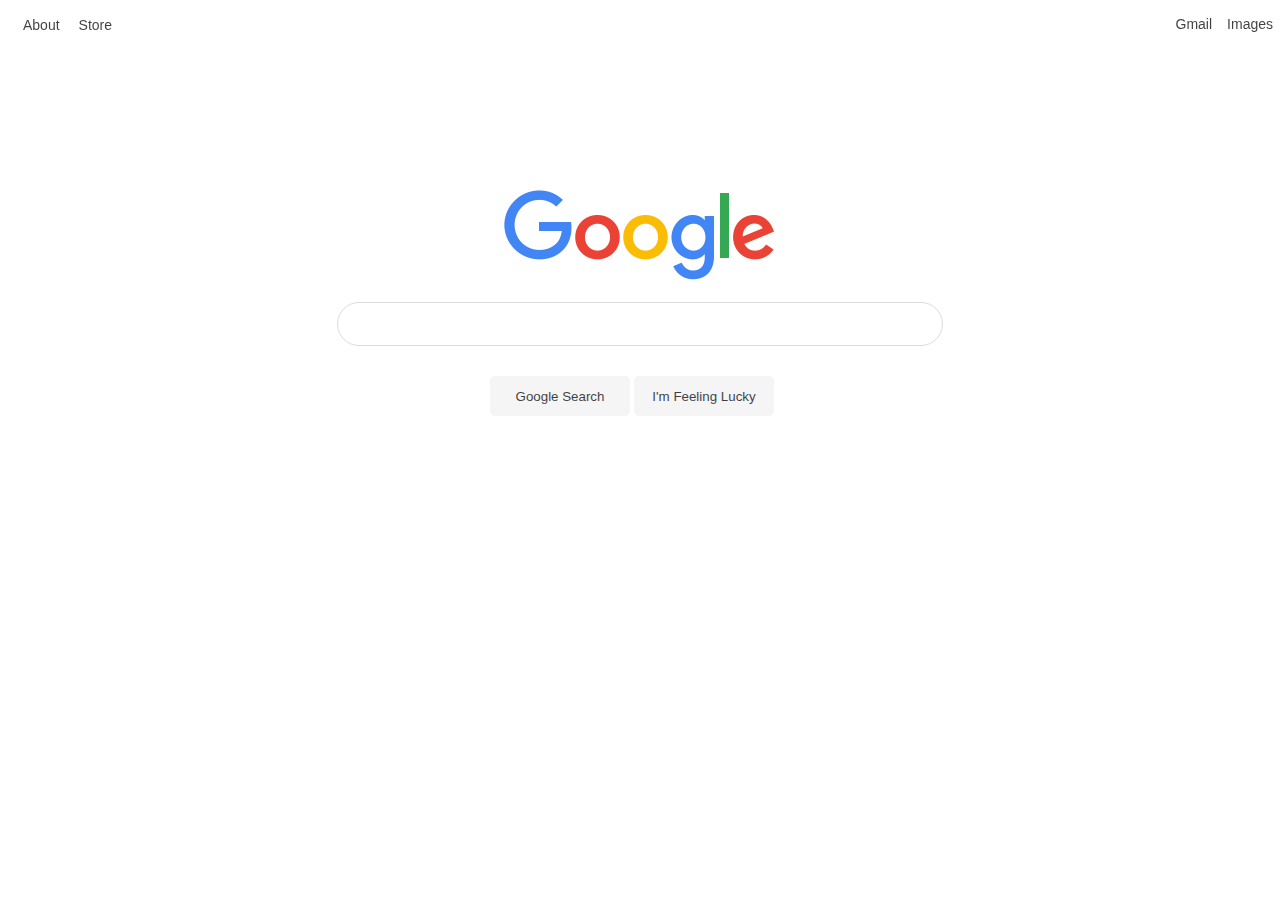
<file: index.html>
<!DOCTYPE html>
<html>

<head>
	<title>Google</title>
	<link rel="icon" href="./g-logo.png">
<head>

<link href="style.css" type="text/css" rel="stylesheet">

<body>

	<div class="top-left">
		<a class="top-link" href="https://about.google/intl/en/?fg=1&utm_source=google-US&utm_medium=referral&utm_campaign=hp-header">
		About</a> 
		<a class="top-link" href="https://store.google.com/?utm_source=hp_header&utm_medium=google_oo&utm_campaign=GS100042">
		  Store</a>
	</div>
	
	<div class="top-right">
	
			<a class="top-link-right chas" href="https://www.google.com/imghp?hl=en&tab=wi&authuser=0&ogbl">
		  Images</a>
		  
		  <a class="top-link-right chas" href="https://mail.google.com/mail/?tab=wm&authuser=0&ogbl">
		  Gmail</a>
		  

		  
	</div>
	<img class="center" alt="Google" height="92" src="./google-logo.png">
	
	
	<form class="pulse" action="https://www.youtube.com" method="POST" name="searchbar">
		<input class = "search round" type="text" name="search_query">
	</form>
		
	<div class="center-b">
		<a href="https://www.github.com"><input class="button" type="submit" value="Google Search" ></a>
		<a href="https://www.github.com"><input action="https://www.github.com" class="button" type="submit" value="I'm Feeling Lucky"></a>
	</div>
	
	
	
</body>
</file>
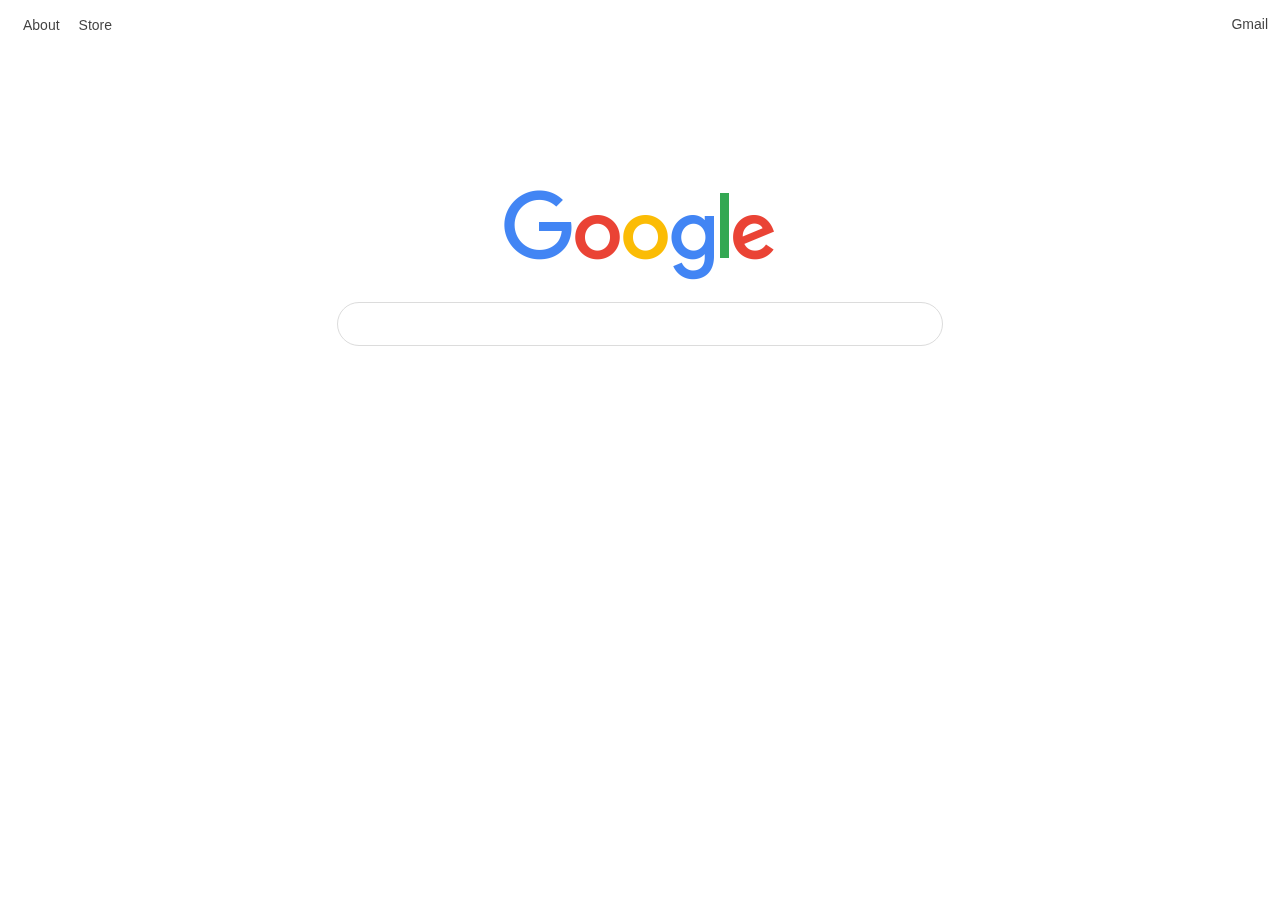
<file: google.html>
<!DOCTYPE html>
<html>

<head>
	<title>Google</title>
	<link rel="icon" href="./g-logo.png">
<head>

<link href="style.css" type="text/css" rel="stylesheet">

<body>

	<div class="top-left">
		<a class="top-link" href="https://about.google/intl/en/?fg=1&utm_source=google-US&utm_medium=referral&utm_campaign=hp-header">
		About</a> 
		<a class="top-link" href="https://store.google.com/?utm_source=hp_header&utm_medium=google_oo&utm_campaign=GS100042">
		  Store</a>
	</div>
	
	<div class="top-right">
	
		  <a class="top-link-right" href="https://mail.google.com/mail/?tab=wm&authuser=0&ogbl">
		  Gmail</a>
		  
	</div>
	<img class="center" alt="Google" height="92" src="./google-logo.png">
	
	<div>
		<form action="https://www.youtube.com" method="POST" name="searchbar">
			<input class = "search round" type="text" name="search_query">
		</form>
	</div>
	
</body>
</file>
<file: style.css>
input:focus {
	outline:none;
}

a {
	font-family: Arial;
	font-size: 14px;
	text-decoration: none;
	color: #000;
	opacity: 0.75;
}

a:hover {
	text-decoration: underline;
}

form:hover {
	background: rgb(300,300,300);
	
}


.right{
	padding-left: 30px:

}

.top-link {
	padding-left: 15px;
	
}

.top-link-right { 
	float: right;
	padding-right: 20px;
	
}

.chas {
	padding-right: 15px;
}

.logo{
	margin: 20px;
}

.center {
  display: block;
  margin-left: auto;
  margin-right: auto;
  margin-top: 190px;
}

.center-b {
  padding-top: 30px;
  display: block;
  max-width: 300px;
  margin: auto;
}

.search {
  display: block;
  margin-left: auto;
  margin-right: auto;
}

.round {
	margin-top: 20px;
  border-radius: 50px;
  width: 600px;
  height: 40px; 
  border: 1px solid rgb(220, 220, 220);
}

.top-left {
	position: fixed;
	top: 16px;
	width: 100%;
	min-width: 980px;
}

.top-right {
	position: fixed;
	top: 16px;
	width: 100%;
	min-width: 980px;
}

.button {

	border-radius: 5px;
	height: 40px;
	width: 140px;
	border: none;
	background-color: #F2F2F2;
}
</file>
